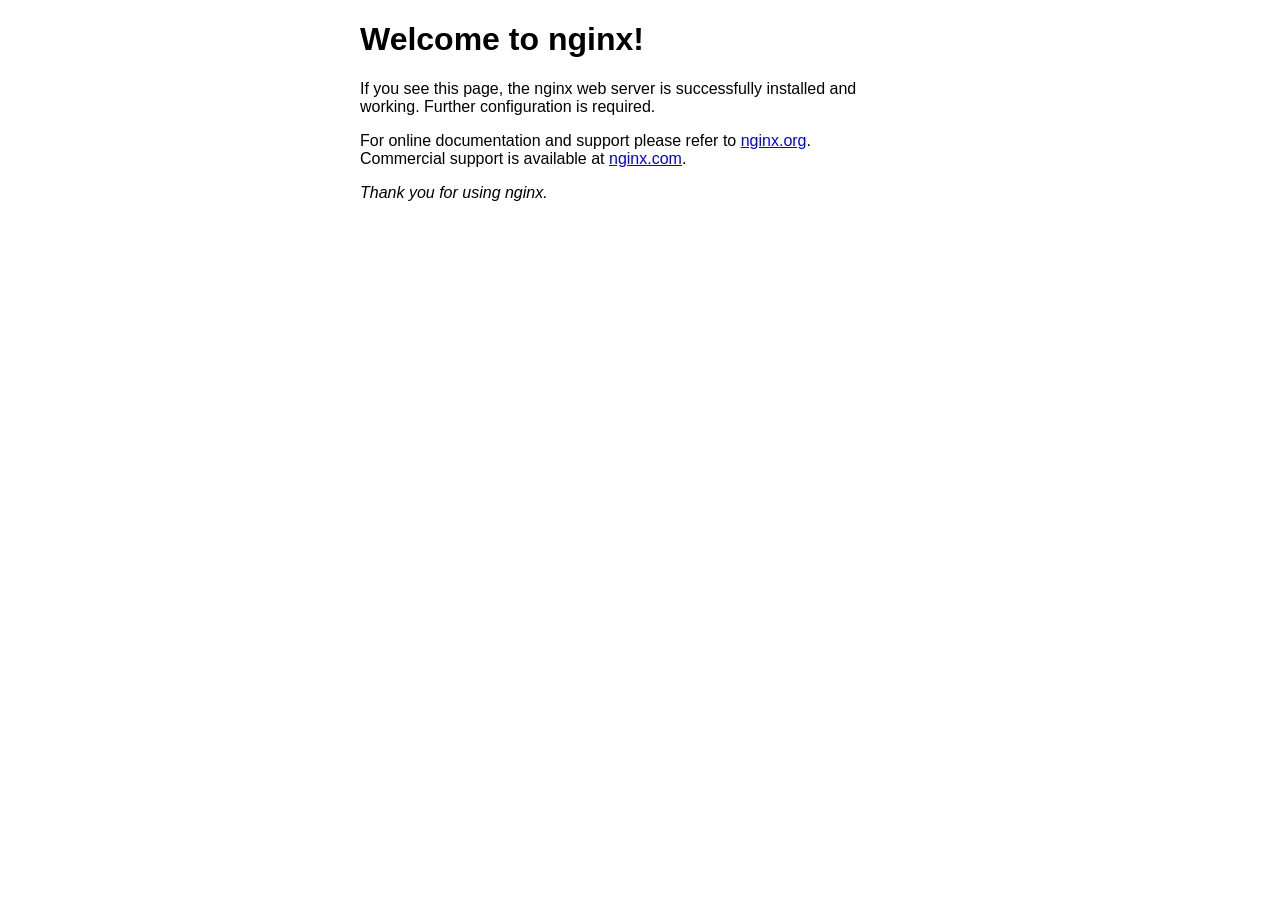
<file: html/index.html>
<!DOCTYPE html>
<html>
<head>
<title>Welcome to nginx!</title>
<style>
    body {
        width: 35em;
        margin: 0 auto;
        font-family: Tahoma, Verdana, Arial, sans-serif;
    }
</style>
</head>
<body>
<h1>Welcome to nginx!</h1>
<p>If you see this page, the nginx web server is successfully installed and
working. Further configuration is required.</p>

<p>For online documentation and support please refer to
<a href="http://nginx.org/">nginx.org</a>.<br/>
Commercial support is available at
<a href="http://nginx.com/">nginx.com</a>.</p>

<p><em>Thank you for using nginx.</em></p>
</body>
</html>
</file>
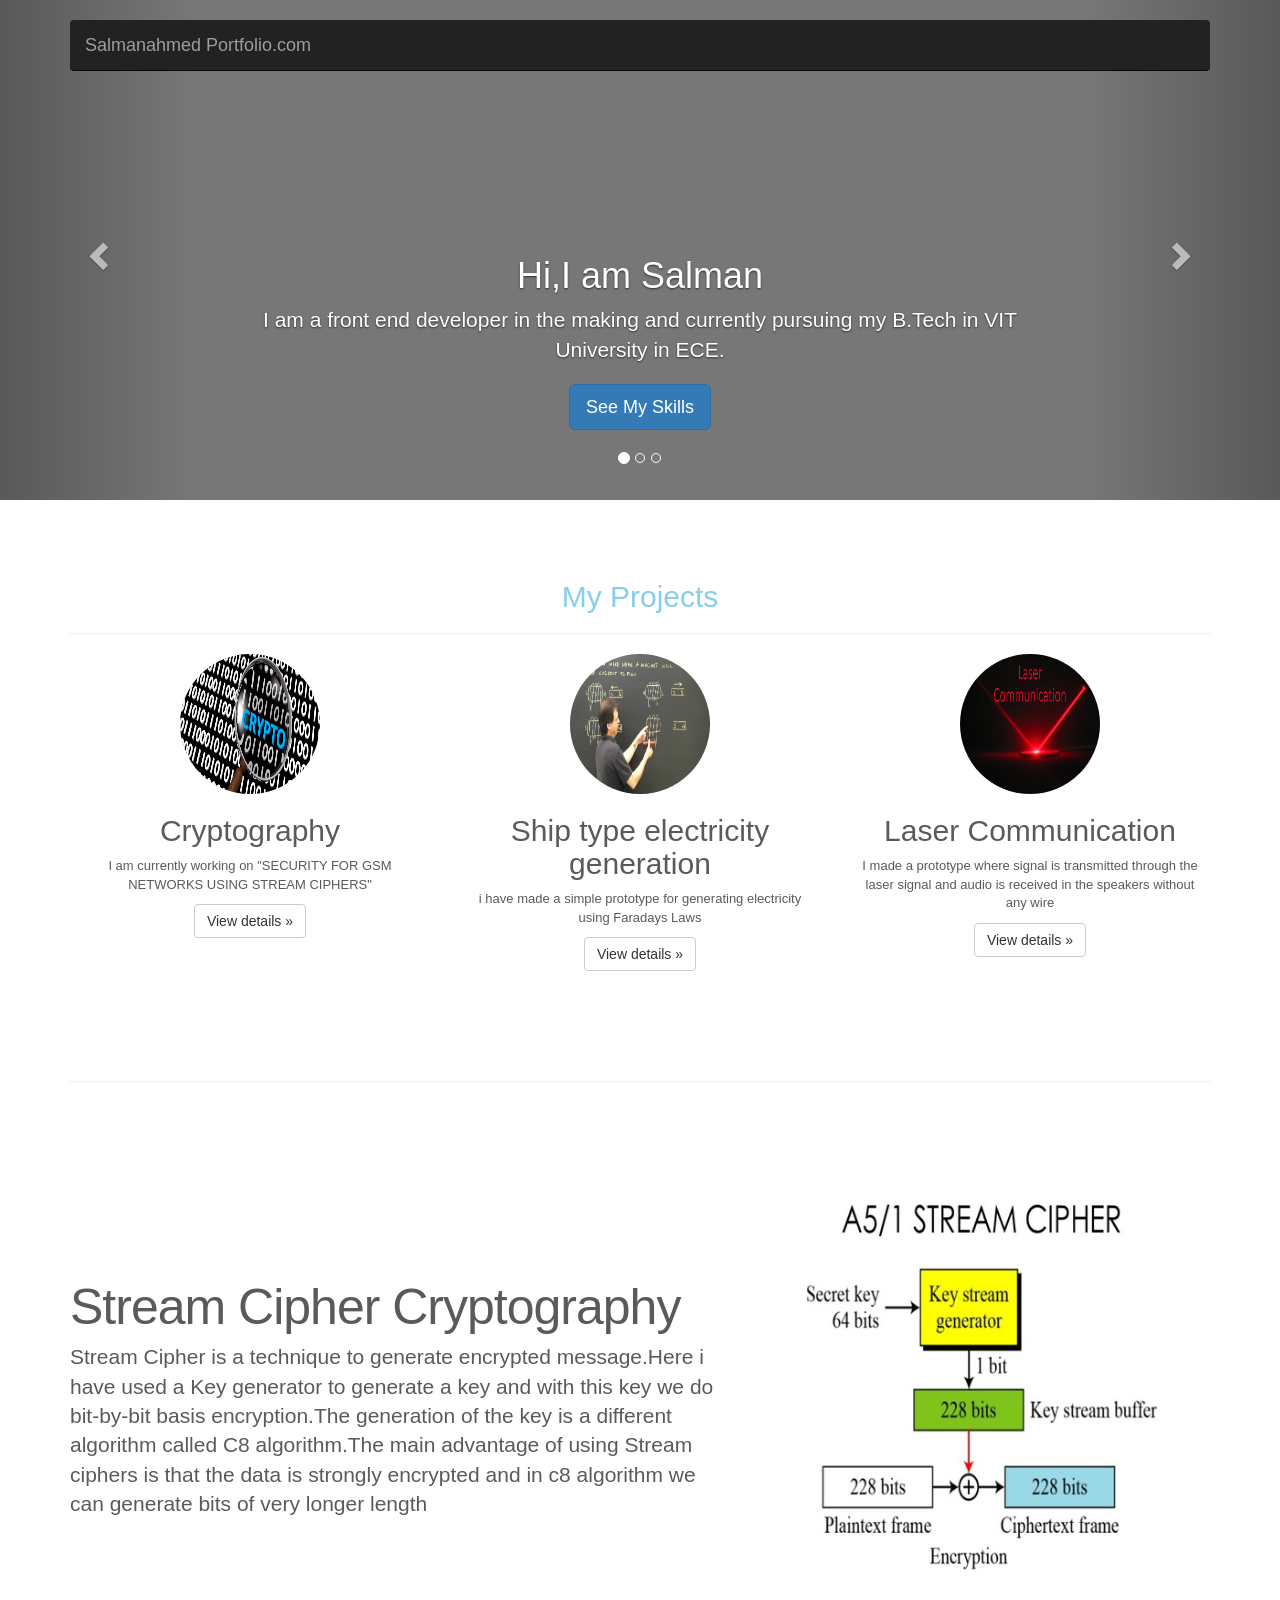
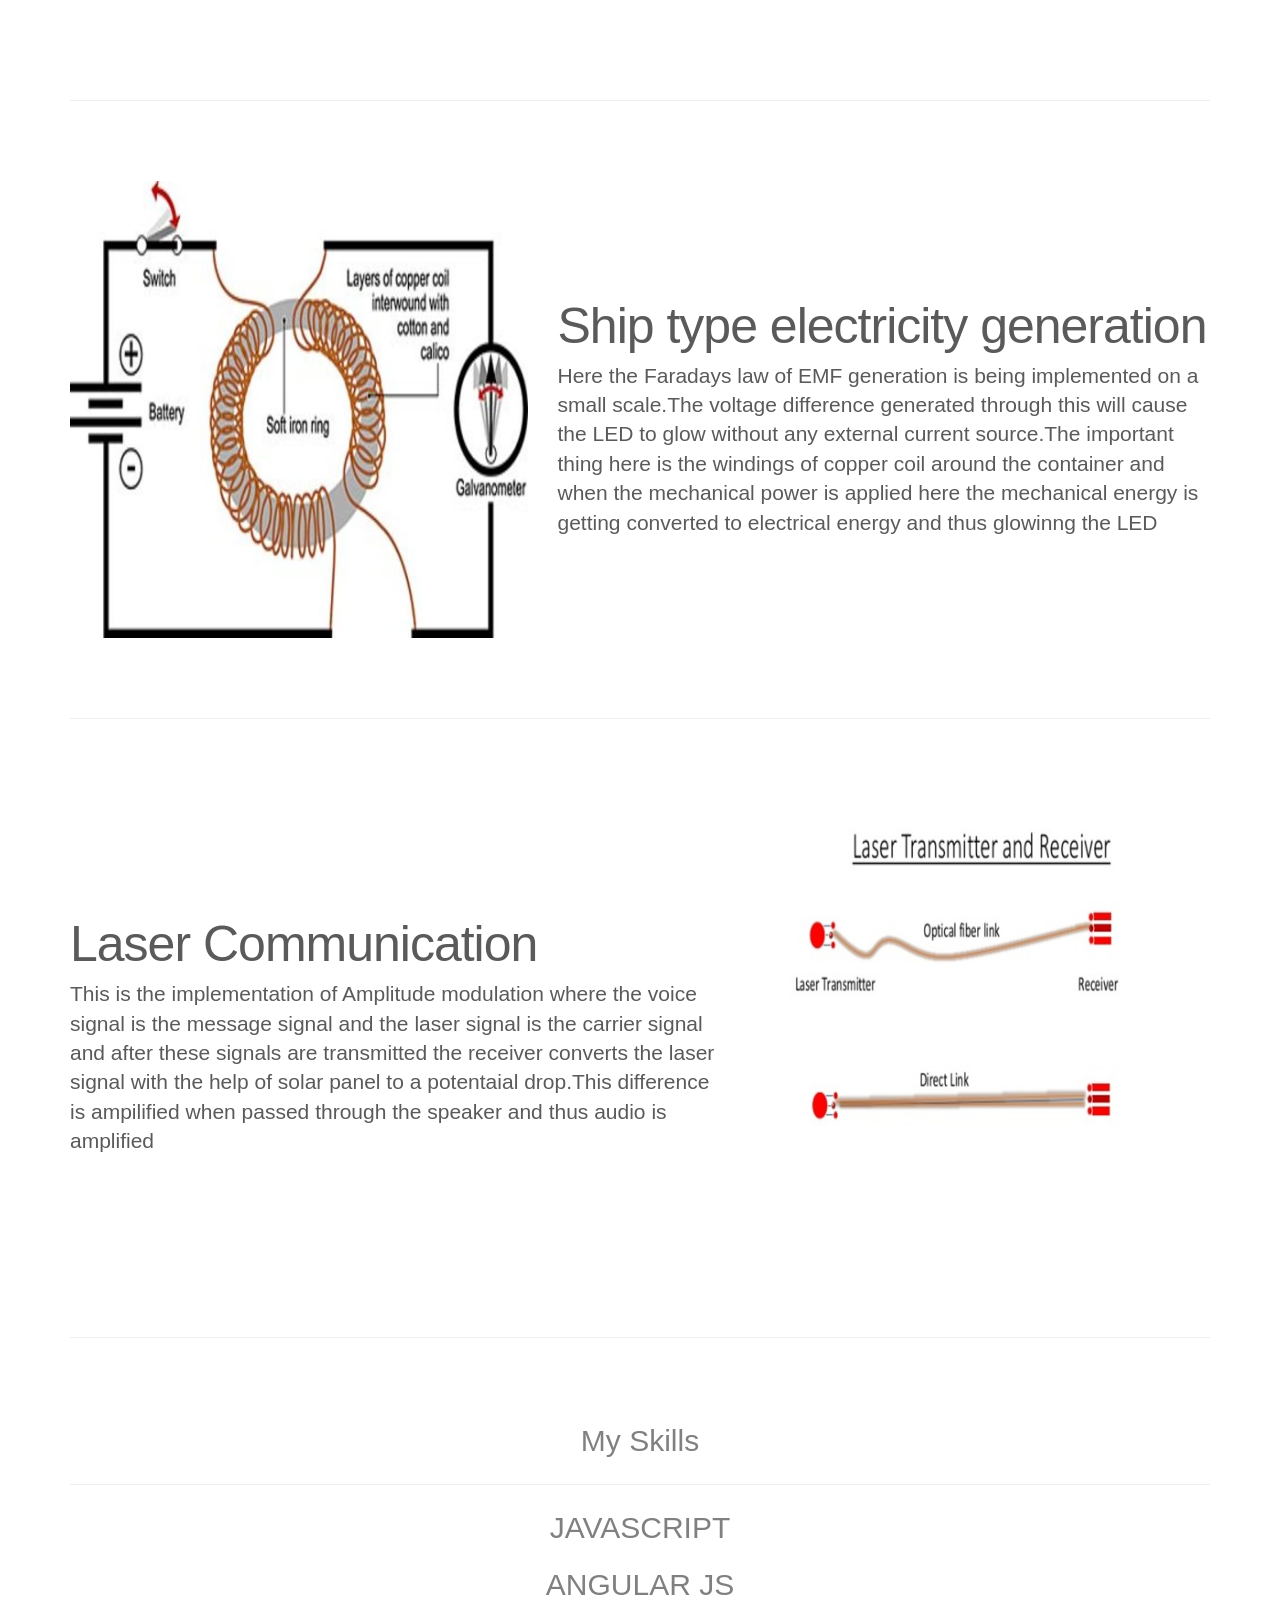
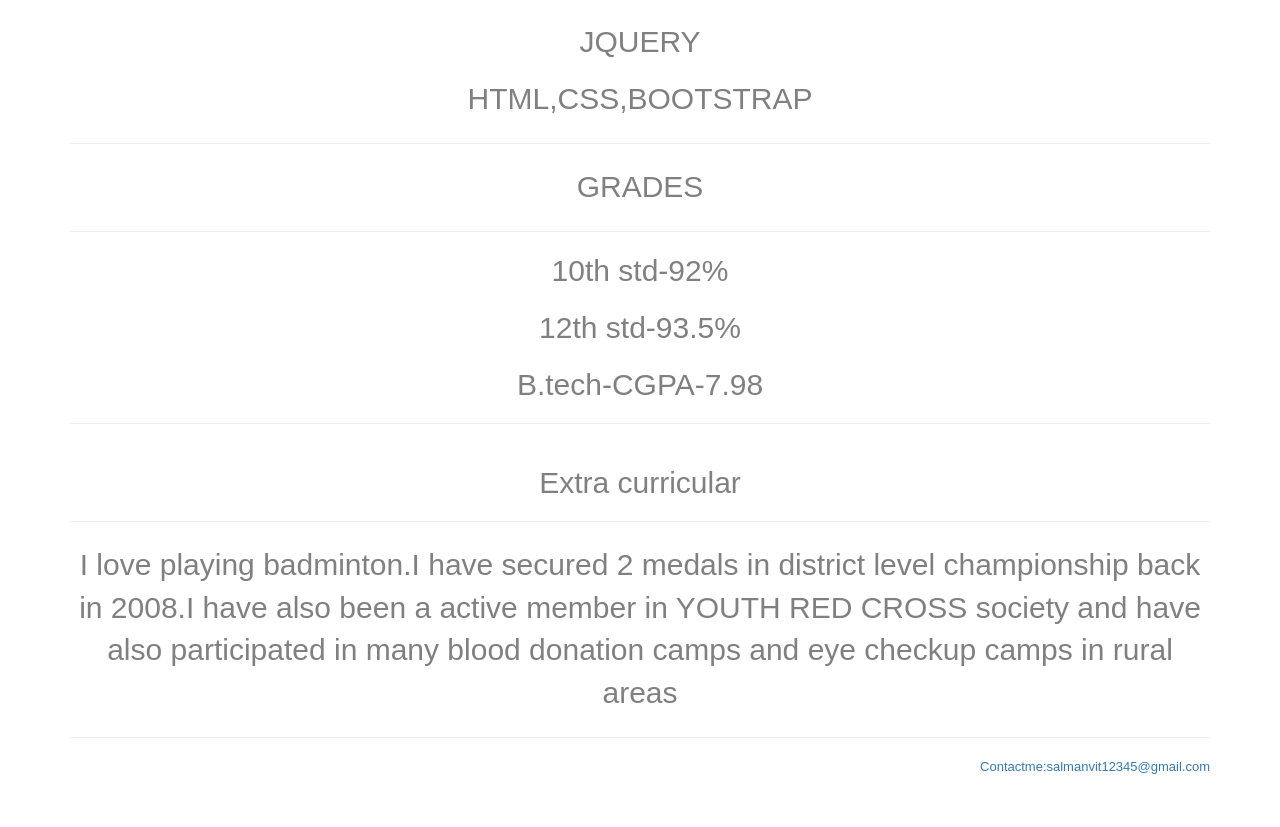
<file: docroot/port/index.html>
<!DOCTYPE html>
<html lang="en">
  <head>
    <meta charset="utf-8">
    <meta http-equiv="X-UA-Compatible" content="IE=edge">
    <meta name="viewport" content="width=device-width, initial-scale=1">
    <!-- The above 3 meta tags *must* come first in the head; any other head content must come *after* these tags -->
    <meta name="description" content="">
    <meta name="author" content="">
    

    <title>Salmanahmed portfolio</title>

    <!-- Bootstrap core CSS -->
    <link href="css/bootstrap.min.css" rel="stylesheet">

    <!-- IE10 viewport hack for Surface/desktop Windows 8 bug -->
    

    <!-- Just for debugging purposes. Don't actually copy these 2 lines! -->
    <!--[if lt IE 9]><script src="../../assets/js/ie8-responsive-file-warning.js"></script><![endif]-->
    

    <!-- HTML5 shim and Respond.js for IE8 support of HTML5 elements and media queries -->
    <!--[if lt IE 9]>
      <script src="https://oss.maxcdn.com/html5shiv/3.7.3/html5shiv.min.js"></script>
      <script src="https://oss.maxcdn.com/respond/1.4.2/respond.min.js"></script>
    <![endif]-->

    <!-- Custom styles for this template -->
    <link href="carousel.css" rel="stylesheet">
  </head>
<!-- NAVBAR
================================================== -->
  <body>
    <div class="navbar-wrapper">
      <div class="container">

        <nav class="navbar navbar-inverse navbar-static-top">
          <div class="container">
            <div class="navbar-header">
              
              <a class="navbar-brand" href="#">Salmanahmed Portfolio.com</a>
            </div>
            
          </div>
        </nav>

      </div>
    </div>


    <!-- Carousel
    ================================================== -->
    <div id="myCarousel" class="carousel slide" data-ride="carousel">
      <!-- Indicators -->
      <ol class="carousel-indicators">
        <li data-target="#myCarousel" data-slide-to="0" class="active"></li>
        <li data-target="#myCarousel" data-slide-to="1"></li>
        <li data-target="#myCarousel" data-slide-to="2"></li>
      </ol>
      <div class="carousel-inner" role="listbox">
        <div class="item active">
          <img class="first-slide" src="[data-uri]" alt="First slide">
          <div class="container">
            <div class="carousel-caption">
              <h1>Hi,I am Salman</h1>
              <p>I am a front end developer in the making and currently pursuing my B.Tech in VIT University in ECE. </p>
              <p><a class="btn btn-lg btn-primary" href="#skills" role="button">See My Skills</a></p>
            </div>
          </div>
        </div>
        <div class="item">
          <img class="second-slide" src="[data-uri]" alt="Second slide">
          <div class="container">
            <div class="carousel-caption">
              <h1>Academics</h1>
              <p>I have always been a consistent good performer since childhood </p>
              <p><a class="btn btn-lg btn-primary" href="#2" role="button">See My Grades</a></p>
            </div>
          </div>
        </div>
        <div class="item">
          <img class="third-slide" src="[data-uri]" alt="Third slide">
          <div class="container">
            <div class="carousel-caption">
              <h1>Extra Curricular</h1>
              <p>I have been a district level badminton player</p>
              <p><a class="btn btn-lg btn-primary" href="#3" role="button">Know More</a></p>
            </div>
          </div>
        </div>
      </div>
      <a class="left carousel-control" href="#myCarousel" role="button" data-slide="prev">
        <span class="glyphicon glyphicon-chevron-left" aria-hidden="true"></span>
        <span class="sr-only">Previous</span>
      </a>
      <a class="right carousel-control" href="#myCarousel" role="button" data-slide="next">
        <span class="glyphicon glyphicon-chevron-right" aria-hidden="true"></span>
        <span class="sr-only">Next</span>
      </a>
    </div><!-- /.carousel -->


    <!-- Marketing messaging and featurettes
    ================================================== -->
    <!-- Wrap the rest of the page in another container to center all the content. -->

    <div class="container marketing">

      <!-- Three columns of text below the carousel -->
      <div class="row">
        <div class="col-sm-12 col-md-12 col-lg-12 text-center" style="color:skyblue"><h2>My Projects</h2><hr></div>
        <div class="col-lg-4">
          <img class="img-circle" src="images/crypto_logo.png" alt="Generic placeholder image" width="140" height="140">
          <h2>Cryptography</h2>
          <p>I am currently working on "SECURITY FOR GSM NETWORKS USING STREAM CIPHERS"</p>
          <p><a class="btn btn-default" href="#pro1" role="button">View details &raquo;</a></p>
        </div><!-- /.col-lg-4 -->
        <div class="col-lg-4">
          <img class="img-circle" src="images/lenzlaw.jpg" alt="Generic placeholder image" width="140" height="140">
          <h2>Ship type electricity generation</h2>
          <p>i have made a simple prototype for generating electricity using Faradays Laws</p>
          <p><a class="btn btn-default" href="#pro2" role="button">View details &raquo;</a></p>
        </div><!-- /.col-lg-4 -->
        <div class="col-lg-4">
          <img class="img-circle" src="images/laser.jpg" alt="Generic placeholder image" width="140" height="140">
          <h2>Laser Communication</h2>
          <p>I made a prototype where signal is transmitted through the laser signal and audio is received in the speakers without any wire </p>
          <p><a class="btn btn-default" href="#pro3" role="button">View details &raquo;</a></p>
        </div><!-- /.col-lg-4 -->
      </div><!-- /.row -->


      <!-- START THE FEATURETTES -->

      <hr class="featurette-divider">

      <div class="row featurette">
        <div class="col-md-7" id="pro1">
          <h2 class="featurette-heading">Stream Cipher Cryptography</h2>
          <p class="lead">Stream Cipher is a technique to generate encrypted message.Here i have used a Key generator to generate a key and with this key we do bit-by-bit basis encryption.The generation of the key is a different algorithm called C8 algorithm.The main advantage of using Stream ciphers is that the data is strongly encrypted and in c8 algorithm we can generate bits of very longer length  </p>
        </div>
        <div class="col-md-5">
          <img class="featurette-image img-responsive center-block" src="images/1.jpg" alt="Generic placeholder image">
        </div>
      </div>

      <hr class="featurette-divider">

      <div class="row featurette" id="pro2">
        <div class="col-md-7 col-md-push-5">
          <h2 class="featurette-heading">Ship type electricity generation</h2>
          <p class="lead">Here the Faradays law of EMF generation is being implemented on a small scale.The voltage difference generated through this will cause the LED to glow without any external current source.The important thing here is the windings of copper coil around the container and when the mechanical power is applied here the mechanical energy is getting converted to electrical energy and thus glowinng the LED </p>
        </div>
        <div class="col-md-5 col-md-pull-7">
          <img class="featurette-image img-responsive center-block" src="images/2.jpg" alt="Generic placeholder image">
        </div>
      </div>

      <hr class="featurette-divider">

      <div class="row featurette" id="pro3">
        <div class="col-md-7">
          <h2 class="featurette-heading">Laser Communication</h2>
          <p class="lead">This is the implementation of Amplitude modulation where the voice signal is the message signal and the laser signal is the carrier signal and after these signals are transmitted the receiver converts the laser signal with the help of solar panel to a potentaial drop.This difference
          is ampilified when passed through the speaker and thus audio is amplified  </p>
        </div>
        <div class="col-md-5">
          <img class="featurette-image img-responsive center-block" src="images/3.jpg" alt="Generic placeholder image">
        </div>
      </div>

      <hr class="featurette-divider">


      <!-- /END THE FEATURETTES -->




   <section id="">

  <div class="my-container">
    <div class="container-item blue">
      <p class="myFont" id="skills" style="color:grey">My Skills </p><hr>
      
      <p class="myFont" style="color:grey">JAVASCRIPT</p>
      <p class="myFont" style="color:grey">ANGULAR JS</p>
      <p class="myFont" style="color:grey">JQUERY</p>
      <p class="myFont" style="color:grey">HTML,CSS,BOOTSTRAP</p><hr>
      

    
    </div>
    <div class="container-item red">
      
   <p class="myFont" id="2" style="color:grey">GRADES</p><hr>
   
   <h3 class="myFont" style="color:grey">10th std-92% </h3>
   <h3 class="myFont" style="color:grey">12th std-93.5%</h3>
   <h3 class="myFont" style="color:grey">B.tech-CGPA-7.98</h3><hr>

    </div>
    <div class="container-item green">
      
    <h3 class="myFont text-center" id="3" style="color:grey">Extra curricular</h3><hr>
    <p class="myFont" style="color:grey">I love playing badminton.I have secured 2 medals in district level championship back in 2008.I have also been a active member in YOUTH RED CROSS society and have also participated in many blood donation camps and eye checkup camps in rural areas</p><hr>

    </div> 
   
  </div>
  </section>
   <!-- FOOTER -->
     
      <footer>
        <p class="pull-right"><a href="https://accounts.google.com/">Contactme:salmanvit12345@gmail.com</a></p>
       
      </footer>

    </div><!-- /.container -->


    <!-- Bootstrap core JavaScript
    ================================================== -->
    <!-- Placed at the end of the document so the pages load faster -->
    <script src="https://ajax.googleapis.com/ajax/libs/jquery/1.12.4/jquery.min.js"></script>
    <script>window.jQuery || document.write('<script src="js/jquery.min.js"><\/script>')</script>
    <script src="js/bootstrap.min.js"></script>
    <!-- Just to make our placeholder images work. Don't actually copy the next line! -->
    
    <!-- IE10 viewport hack for Surface/desktop Windows 8 bug -->
    


  </body>
</html>
</file>
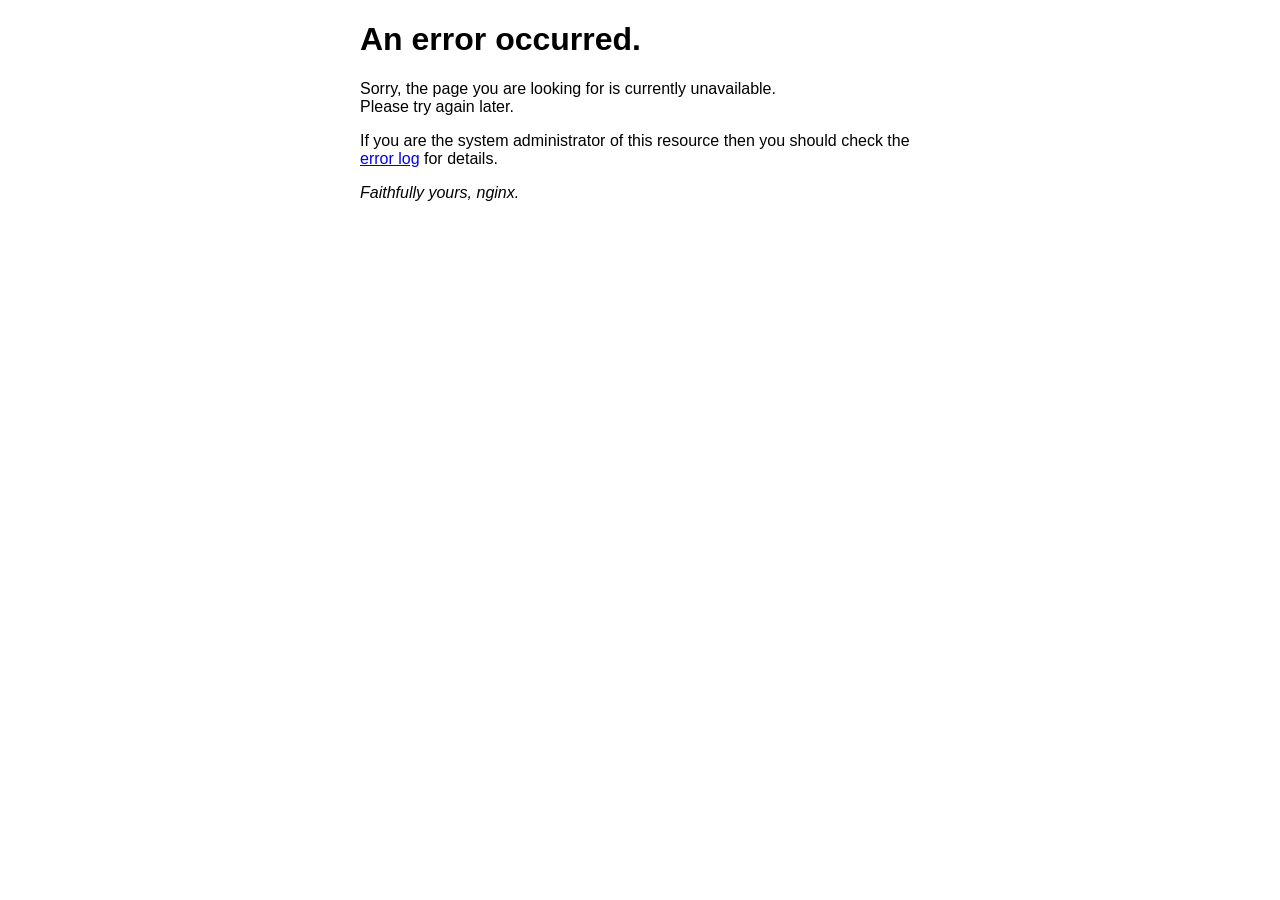
<file: html/50x.html>
<!DOCTYPE html>
<html>
<head>
<title>Error</title>
<style>
    body {
        width: 35em;
        margin: 0 auto;
        font-family: Tahoma, Verdana, Arial, sans-serif;
    }
</style>
</head>
<body>
<h1>An error occurred.</h1>
<p>Sorry, the page you are looking for is currently unavailable.<br/>
Please try again later.</p>
<p>If you are the system administrator of this resource then you should check
the <a href="http://nginx.org/r/error_log">error log</a> for details.</p>
<p><em>Faithfully yours, nginx.</em></p>
</body>
</html>
</file>
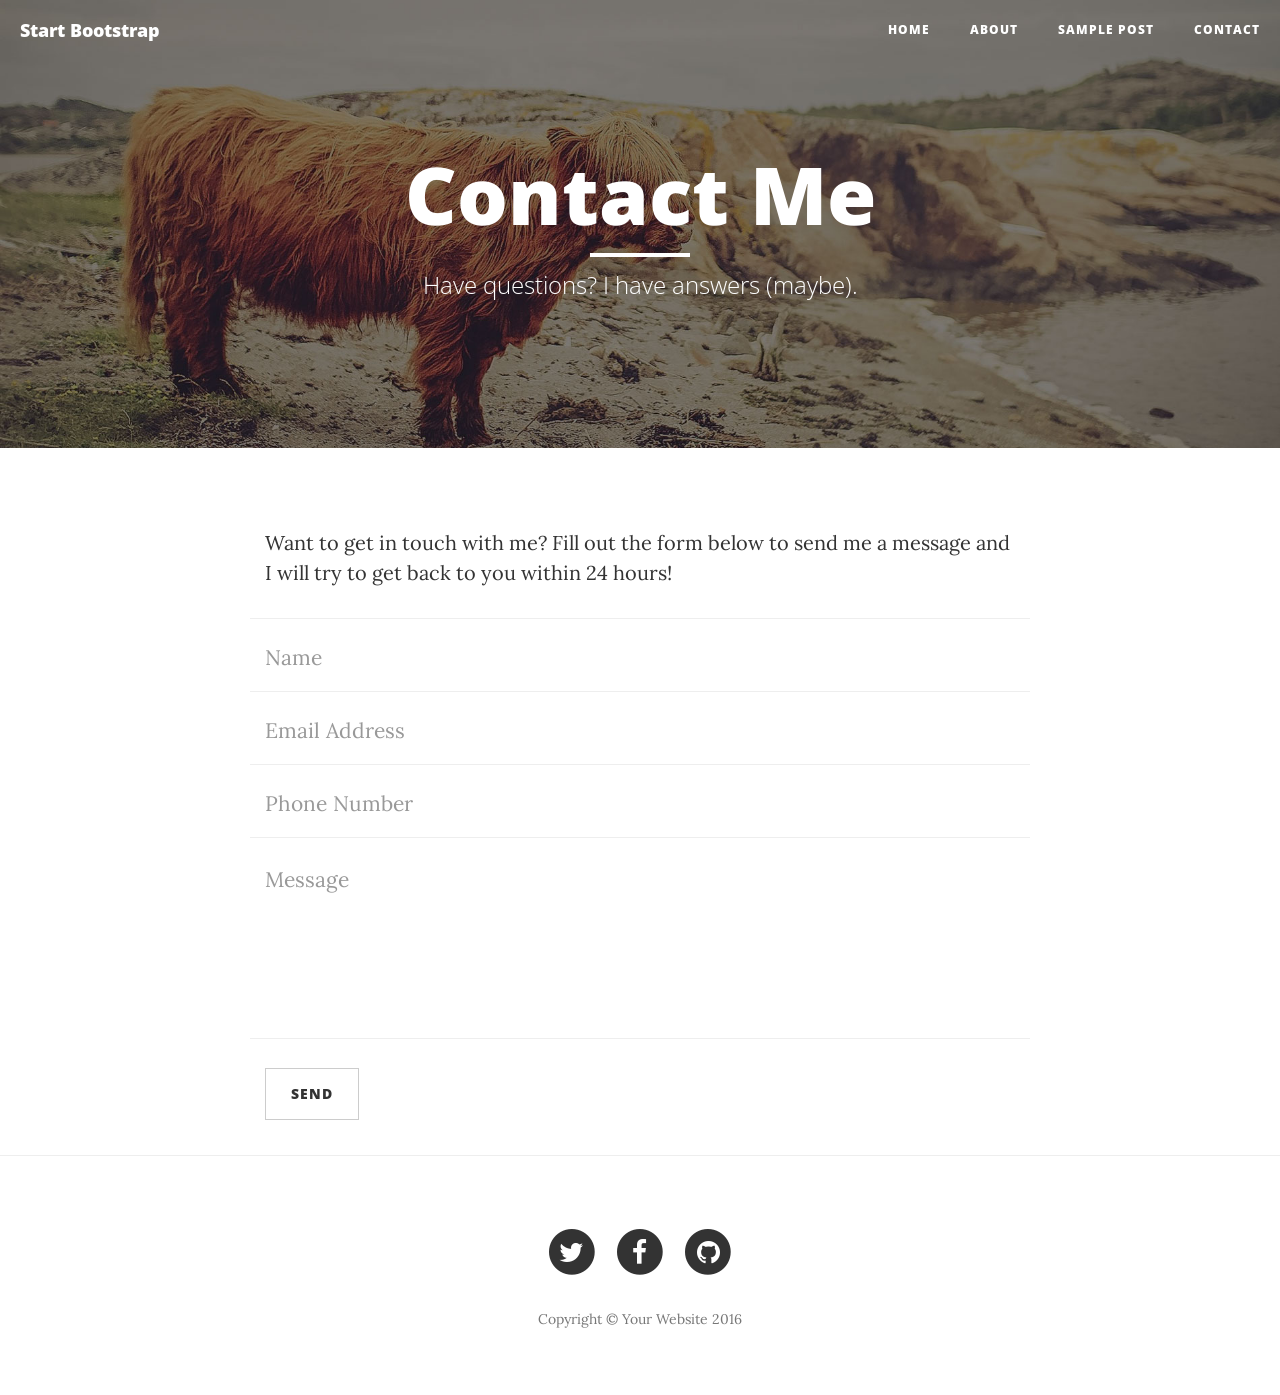
<file: docroot/angularService/contact.html>
<!DOCTYPE html>
<html lang="en">

<head>

    <meta charset="utf-8">
    <meta http-equiv="X-UA-Compatible" content="IE=edge">
    <meta name="viewport" content="width=device-width, initial-scale=1">
    <meta name="description" content="">
    <meta name="author" content="">

    <title>Clean Blog - Contact</title>

    <!-- Bootstrap Core CSS -->
    <link href="vendor/bootstrap/css/bootstrap.min.css" rel="stylesheet">

    <!-- Theme CSS -->
    <link href="css/clean-blog.min.css" rel="stylesheet">

    <!-- Custom Fonts -->
    <link href="vendor/font-awesome/css/font-awesome.min.css" rel="stylesheet" type="text/css">
    <link href='https://fonts.googleapis.com/css?family=Lora:400,700,400italic,700italic' rel='stylesheet' type='text/css'>
    <link href='https://fonts.googleapis.com/css?family=Open+Sans:300italic,400italic,600italic,700italic,800italic,400,300,600,700,800' rel='stylesheet' type='text/css'>

    <!-- HTML5 Shim and Respond.js IE8 support of HTML5 elements and media queries -->
    <!-- WARNING: Respond.js doesn't work if you view the page via file:// -->
    <!--[if lt IE 9]>
        <script src="https://oss.maxcdn.com/libs/html5shiv/3.7.0/html5shiv.js"></script>
        <script src="https://oss.maxcdn.com/libs/respond.js/1.4.2/respond.min.js"></script>
    <![endif]-->

</head>

<body>

    <!-- Navigation -->
    <nav class="navbar navbar-default navbar-custom navbar-fixed-top">
        <div class="container-fluid">
            <!-- Brand and toggle get grouped for better mobile display -->
            <div class="navbar-header page-scroll">
                <button type="button" class="navbar-toggle" data-toggle="collapse" data-target="#bs-example-navbar-collapse-1">
                    <span class="sr-only">Toggle navigation</span>
                    Menu <i class="fa fa-bars"></i>
                </button>
                <a class="navbar-brand" href="index.html">Start Bootstrap</a>
            </div>

            <!-- Collect the nav links, forms, and other content for toggling -->
            <div class="collapse navbar-collapse" id="bs-example-navbar-collapse-1">
                <ul class="nav navbar-nav navbar-right">
                    <li>
                        <a href="index.html">Home</a>
                    </li>
                    <li>
                        <a href="about.html">About</a>
                    </li>
                    <li>
                        <a href="post.html">Sample Post</a>
                    </li>
                    <li>
                        <a href="contact.html">Contact</a>
                    </li>
                </ul>
            </div>
            <!-- /.navbar-collapse -->
        </div>
        <!-- /.container -->
    </nav>

    <!-- Page Header -->
    <!-- Set your background image for this header on the line below. -->
    <header class="intro-header" style="background-image: url('img/contact-bg.jpg')">
        <div class="container">
            <div class="row">
                <div class="col-lg-8 col-lg-offset-2 col-md-10 col-md-offset-1">
                    <div class="page-heading">
                        <h1>Contact Me</h1>
                        <hr class="small">
                        <span class="subheading">Have questions? I have answers (maybe).</span>
                    </div>
                </div>
            </div>
        </div>
    </header>

    <!-- Main Content -->
    <div class="container">
        <div class="row">
            <div class="col-lg-8 col-lg-offset-2 col-md-10 col-md-offset-1">
                <p>Want to get in touch with me? Fill out the form below to send me a message and I will try to get back to you within 24 hours!</p>
                <!-- Contact Form - Enter your email address on line 19 of the mail/contact_me.php file to make this form work. -->
                <!-- WARNING: Some web hosts do not allow emails to be sent through forms to common mail hosts like Gmail or Yahoo. It's recommended that you use a private domain email address! -->
                <!-- NOTE: To use the contact form, your site must be on a live web host with PHP! The form will not work locally! -->
                <form name="sentMessage" id="contactForm" novalidate>
                    <div class="row control-group">
                        <div class="form-group col-xs-12 floating-label-form-group controls">
                            <label>Name</label>
                            <input type="text" class="form-control" placeholder="Name" id="name" required data-validation-required-message="Please enter your name.">
                            <p class="help-block text-danger"></p>
                        </div>
                    </div>
                    <div class="row control-group">
                        <div class="form-group col-xs-12 floating-label-form-group controls">
                            <label>Email Address</label>
                            <input type="email" class="form-control" placeholder="Email Address" id="email" required data-validation-required-message="Please enter your email address.">
                            <p class="help-block text-danger"></p>
                        </div>
                    </div>
                    <div class="row control-group">
                        <div class="form-group col-xs-12 floating-label-form-group controls">
                            <label>Phone Number</label>
                            <input type="tel" class="form-control" placeholder="Phone Number" id="phone" required data-validation-required-message="Please enter your phone number.">
                            <p class="help-block text-danger"></p>
                        </div>
                    </div>
                    <div class="row control-group">
                        <div class="form-group col-xs-12 floating-label-form-group controls">
                            <label>Message</label>
                            <textarea rows="5" class="form-control" placeholder="Message" id="message" required data-validation-required-message="Please enter a message."></textarea>
                            <p class="help-block text-danger"></p>
                        </div>
                    </div>
                    <br>
                    <div id="success"></div>
                    <div class="row">
                        <div class="form-group col-xs-12">
                            <button type="submit" class="btn btn-default">Send</button>
                        </div>
                    </div>
                </form>
            </div>
        </div>
    </div>

    <hr>

    <!-- Footer -->
    <footer>
        <div class="container">
            <div class="row">
                <div class="col-lg-8 col-lg-offset-2 col-md-10 col-md-offset-1">
                    <ul class="list-inline text-center">
                        <li>
                            <a href="#">
                                <span class="fa-stack fa-lg">
                                    <i class="fa fa-circle fa-stack-2x"></i>
                                    <i class="fa fa-twitter fa-stack-1x fa-inverse"></i>
                                </span>
                            </a>
                        </li>
                        <li>
                            <a href="#">
                                <span class="fa-stack fa-lg">
                                    <i class="fa fa-circle fa-stack-2x"></i>
                                    <i class="fa fa-facebook fa-stack-1x fa-inverse"></i>
                                </span>
                            </a>
                        </li>
                        <li>
                            <a href="#">
                                <span class="fa-stack fa-lg">
                                    <i class="fa fa-circle fa-stack-2x"></i>
                                    <i class="fa fa-github fa-stack-1x fa-inverse"></i>
                                </span>
                            </a>
                        </li>
                    </ul>
                    <p class="copyright text-muted">Copyright &copy; Your Website 2016</p>
                </div>
            </div>
        </div>
    </footer>

    <!-- jQuery -->
    <script src="vendor/jquery/jquery.min.js"></script>

    <!-- Bootstrap Core JavaScript -->
    <script src="vendor/bootstrap/js/bootstrap.min.js"></script>

    <!-- Contact Form JavaScript -->
    <script src="js/jqBootstrapValidation.js"></script>
    <script src="js/contact_me.js"></script>

    <!-- Theme JavaScript -->
    <script src="js/clean-blog.min.js"></script>

</body>

</html>
</file>
<file: docroot/port/carousel.css>
/* GLOBAL STYLES
-------------------------------------------------- */
/* Padding below the footer and lighter body text */

body {
  padding-bottom: 40px;
  color: #5a5a5a;
  font-size: 13px
}


/* CUSTOMIZE THE NAVBAR
-------------------------------------------------- */

/* Special class on .container surrounding .navbar, used for positioning it into place. */
.navbar-wrapper {
  position: absolute;
  top: 0;
  right: 0;
  left: 0;
  z-index: 20;
}

/* Flip around the padding for proper display in narrow viewports */
.navbar-wrapper > .container {
  padding-right: 0;
  padding-left: 0;
}
.navbar-wrapper .navbar {
  padding-right: 15px;
  padding-left: 15px;
}
.navbar-wrapper .navbar .container {
  width: auto;
}


/* CUSTOMIZE THE CAROUSEL
-------------------------------------------------- */

/* Carousel base class */
.carousel {
  height: 500px;
  margin-bottom: 60px;
}
/* Since positioning the image, we need to help out the caption */
.carousel-caption {
  z-index: 10;
}

/* Declare heights because of positioning of img element */
.carousel .item {
  height: 500px;
  background-color: #777;
}
.carousel-inner > .item > img {
  position: absolute;
  top: 0;
  left: 0;
  min-width: 100%;
  height: 500px;
}


/* MARKETING CONTENT
-------------------------------------------------- */

/* Center align the text within the three columns below the carousel */
.marketing .col-lg-4 {
  margin-bottom: 20px;
  text-align: center;
}
.marketing h2 {
  font-weight: normal;
}
.marketing .col-lg-4 p {
  margin-right: 10px;
  margin-left: 10px;
}


/* Featurettes
------------------------- */

.featurette-divider {
  margin: 80px 0; /* Space out the Bootstrap <hr> more */
}

/* Thin out the marketing headings */
.featurette-heading {
  font-weight: 300;
  line-height: 1;
  letter-spacing: -1px;
}


/* RESPONSIVE CSS
-------------------------------------------------- */

@media (min-width: 768px) {
  /* Navbar positioning foo */
  .navbar-wrapper {
    margin-top: 20px;
  }
  .navbar-wrapper .container {
    padding-right: 15px;
    padding-left: 15px;
  }
  .navbar-wrapper .navbar {
    padding-right: 0;
    padding-left: 0;
  }

  /* The navbar becomes detached from the top, so we round the corners */
  .navbar-wrapper .navbar {
    border-radius: 4px;
  }

  /* Bump up size of carousel content */
  .carousel-caption p {
    margin-bottom: 20px;
    font-size: 21px;
    line-height: 1.4;
  }

  .featurette-heading {
    font-size: 50px;
  }
}

@media (min-width: 992px) {
  .featurette-heading {
    margin-top: 120px;
  }
}
.myFont {
      
      text-align: center;
      padding:2px;
        }
.my-container {
    display: -webkit-flex;
    display: flex;
   /* to tell that elements should wrap themselves to next line*/
    flex-wrap :wrap;     
    width:  100%;
    background-color: #D8D8D8;
}
.container-item {

        height: auto;
        
    }
    .blue {
       background-color: white;

    }
    .red {
      background-color: white; 
    }
    .green {
      background-color: white;
    }
    .purple {
      background-color: #3F3FBF;
    }
    @media screen and (min-width: 768px){
  .myFont {
      
      font-size: 30px;
      color: white;
      
    }

  .blue {      
    width: 100%;
    }
    .red {
      width: 100%;
    }
    .green {

      width: 100%;
      
    }
    .purple {
      width: 50%;
    }
}

@media screen and (min-width: 480px ) and (max-width: 767px){

    .myFont {
      
      font-size: 20px;
      color: blue;
      
    }

  .blue {      

    width: 100%;

    }
    .red {

      width: 100%;
    }
    .green {

      width: 100%;
      
    }
    .purple {
      width: 100%;
    }


}
@media screen and (max-width: 480px){

  .myFont {
      
      font-size: 18px;
      color: red;
      
    }

  .blue {      
    width: 100%;
    }
    .red {
      width: 100%;
    }
    .green {
      width: 100%;
      
    }
    .purple {
      width: 100%;
    }
}
</file>
<file: docroot/angularService/css/clean-blog.min.css>
/*!
 * Start Bootstrap - Clean Blog v3.3.7+1 (http://startbootstrap.com/template-overviews/clean-blog)
 * Copyright 2013-2016 Start Bootstrap
 * Licensed under MIT (https://github.com/BlackrockDigital/startbootstrap/blob/gh-pages/LICENSE)
 */a,body{color:#333}.navbar-custom .nav li a,.navbar-custom .navbar-brand,h1,h2,h3,h4,h5,h6{font-weight:800}.caption,.intro-header .page-heading,.intro-header .site-heading,footer .copyright{text-align:center}body{font-family:Lora,'Times New Roman',serif;font-size:20px;-webkit-tap-highlight-color:#0085A1}.intro-header .page-heading .subheading,.intro-header .post-heading .subheading,.intro-header .site-heading .subheading,.navbar-custom,h1,h2,h3,h4,h5,h6{font-family:'Open Sans','Helvetica Neue',Helvetica,Arial,sans-serif}p{line-height:1.5;margin:30px 0}p a{text-decoration:underline}a:focus,a:hover{color:#0085A1}a img:focus,a img:hover{cursor:zoom-in}blockquote{color:#777;font-style:italic}hr.small{max-width:100px;margin:15px auto;border-width:4px;border-color:#fff}.navbar-custom{position:absolute;top:0;left:0;width:100%;z-index:3}.navbar-custom .navbar-header .navbar-toggle{color:#777;font-weight:800;text-transform:uppercase;font-size:12px}.navbar-custom .nav li a{text-transform:uppercase;font-size:12px;letter-spacing:1px}@media only screen and (min-width:768px){.navbar-custom{background:0 0;border-bottom:1px solid transparent}.navbar-custom .navbar-brand{color:#fff;padding:20px}.navbar-custom .navbar-brand:focus,.navbar-custom .navbar-brand:hover{color:rgba(255,255,255,.8)}.navbar-custom .nav li a{color:#fff;padding:20px}.navbar-custom .nav li a:focus,.navbar-custom .nav li a:hover{color:rgba(255,255,255,.8)}}@media only screen and (min-width:1170px){.navbar-custom{-webkit-transition:background-color .3s;-moz-transition:background-color .3s;transition:background-color .3s;-webkit-transform:translate3d(0,0,0);-moz-transform:translate3d(0,0,0);-ms-transform:translate3d(0,0,0);-o-transform:translate3d(0,0,0);transform:translate3d(0,0,0);-webkit-backface-visibility:hidden;backface-visibility:hidden}.navbar-custom.is-fixed{position:fixed;top:-61px;background-color:rgba(255,255,255,.9);border-bottom:1px solid #f2f2f2;-webkit-transition:-webkit-transform .3s;-moz-transition:-moz-transform .3s;transition:transform .3s}.navbar-custom.is-fixed .navbar-brand{color:#333}.navbar-custom.is-fixed .navbar-brand:focus,.navbar-custom.is-fixed .navbar-brand:hover{color:#0085A1}.navbar-custom.is-fixed .nav li a{color:#333}.navbar-custom.is-fixed .nav li a:focus,.navbar-custom.is-fixed .nav li a:hover{color:#0085A1}.navbar-custom.is-visible{-webkit-transform:translate3d(0,100%,0);-moz-transform:translate3d(0,100%,0);-ms-transform:translate3d(0,100%,0);-o-transform:translate3d(0,100%,0);transform:translate3d(0,100%,0)}}.intro-header{background:center center no-repeat;-webkit-background-size:cover;-moz-background-size:cover;background-size:cover;-o-background-size:cover;margin-bottom:50px}.intro-header .page-heading,.intro-header .post-heading,.intro-header .site-heading{padding:100px 0 50px;color:#fff}.intro-header .page-heading h1,.intro-header .site-heading h1{margin-top:0;font-size:50px}.intro-header .page-heading .subheading,.intro-header .site-heading .subheading{font-size:24px;line-height:1.1;display:block;font-weight:300;margin:10px 0 0}@media only screen and (min-width:768px){.intro-header .page-heading,.intro-header .post-heading,.intro-header .site-heading{padding:150px 0}.intro-header .page-heading h1,.intro-header .site-heading h1{font-size:80px}}.intro-header .post-heading h1{font-size:35px}.intro-header .post-heading .meta,.intro-header .post-heading .subheading{line-height:1.1;display:block}.intro-header .post-heading .subheading{font-size:24px;margin:10px 0 30px;font-weight:600}.intro-header .post-heading .meta{font-family:Lora,'Times New Roman',serif;font-style:italic;font-weight:300;font-size:20px}.intro-header .post-heading .meta a{color:#fff}@media only screen and (min-width:768px){.intro-header .post-heading h1{font-size:55px}.intro-header .post-heading .subheading{font-size:30px}}.post-preview>a{color:#333}.post-preview>a:focus,.post-preview>a:hover{text-decoration:none;color:#0085A1}.post-preview>a>.post-title{font-size:30px;margin-top:30px;margin-bottom:10px}.post-preview>a>.post-subtitle{margin:0 0 10px;font-weight:300}.post-preview>.post-meta{color:#777;font-size:18px;font-style:italic;margin-top:0}.post-preview>.post-meta>a{text-decoration:none;color:#333}.post-preview>.post-meta>a:focus,.post-preview>.post-meta>a:hover{color:#0085A1;text-decoration:underline}@media only screen and (min-width:768px){.post-preview>a>.post-title{font-size:36px}}.section-heading{font-size:36px;margin-top:60px;font-weight:700}.btn,.pager li>a,.pager li>span{font-family:'Open Sans','Helvetica Neue',Helvetica,Arial,sans-serif;text-transform:uppercase;font-weight:800;letter-spacing:1px}.caption{font-size:14px;padding:10px;font-style:italic;margin:0;display:block;border-bottom-right-radius:5px;border-bottom-left-radius:5px}footer{padding:50px 0 65px}footer .list-inline{margin:0;padding:0}footer .copyright{font-size:14px;margin-bottom:0}.floating-label-form-group{font-size:14px;position:relative;margin-bottom:0;padding-bottom:.5em;border-bottom:1px solid #eee}.floating-label-form-group input,.floating-label-form-group textarea{z-index:1;position:relative;padding-right:0;padding-left:0;border:none;border-radius:0;font-size:1.5em;background:0 0;box-shadow:none!important;resize:none}.floating-label-form-group label{display:block;z-index:0;position:relative;top:2em;margin:0;font-size:.85em;line-height:1.764705882em;vertical-align:middle;vertical-align:baseline;opacity:0;-webkit-transition:top .3s ease,opacity .3s ease;-moz-transition:top .3s ease,opacity .3s ease;-ms-transition:top .3s ease,opacity .3s ease;transition:top .3s ease,opacity .3s ease}.floating-label-form-group::not(:first-child){padding-left:14px;border-left:1px solid #eee}.floating-label-form-group-with-value label{top:0;opacity:1}.floating-label-form-group-with-focus label{color:#0085A1}form .row:first-child .floating-label-form-group{border-top:1px solid #eee}.btn{font-size:14px;border-radius:0;padding:15px 25px}.btn-lg{font-size:16px;padding:25px 35px}.btn-default:focus,.btn-default:hover{background-color:#0085A1;border:1px solid #0085A1;color:#fff}.pager{margin:20px 0 0}.pager li>a,.pager li>span{font-size:14px;padding:15px 25px;background-color:#fff;border-radius:0}.pager li>a:focus,.pager li>a:hover{color:#fff;background-color:#0085A1;border:1px solid #0085A1}.pager .disabled>a,.pager .disabled>a:focus,.pager .disabled>a:hover,.pager .disabled>span{color:#777;background-color:#333;cursor:not-allowed}::-moz-selection{color:#fff;text-shadow:none;background:#0085A1}::selection{color:#fff;text-shadow:none;background:#0085A1}img::selection{color:#fff;background:0 0}img::-moz-selection{color:#fff;background:0 0}
</file>
